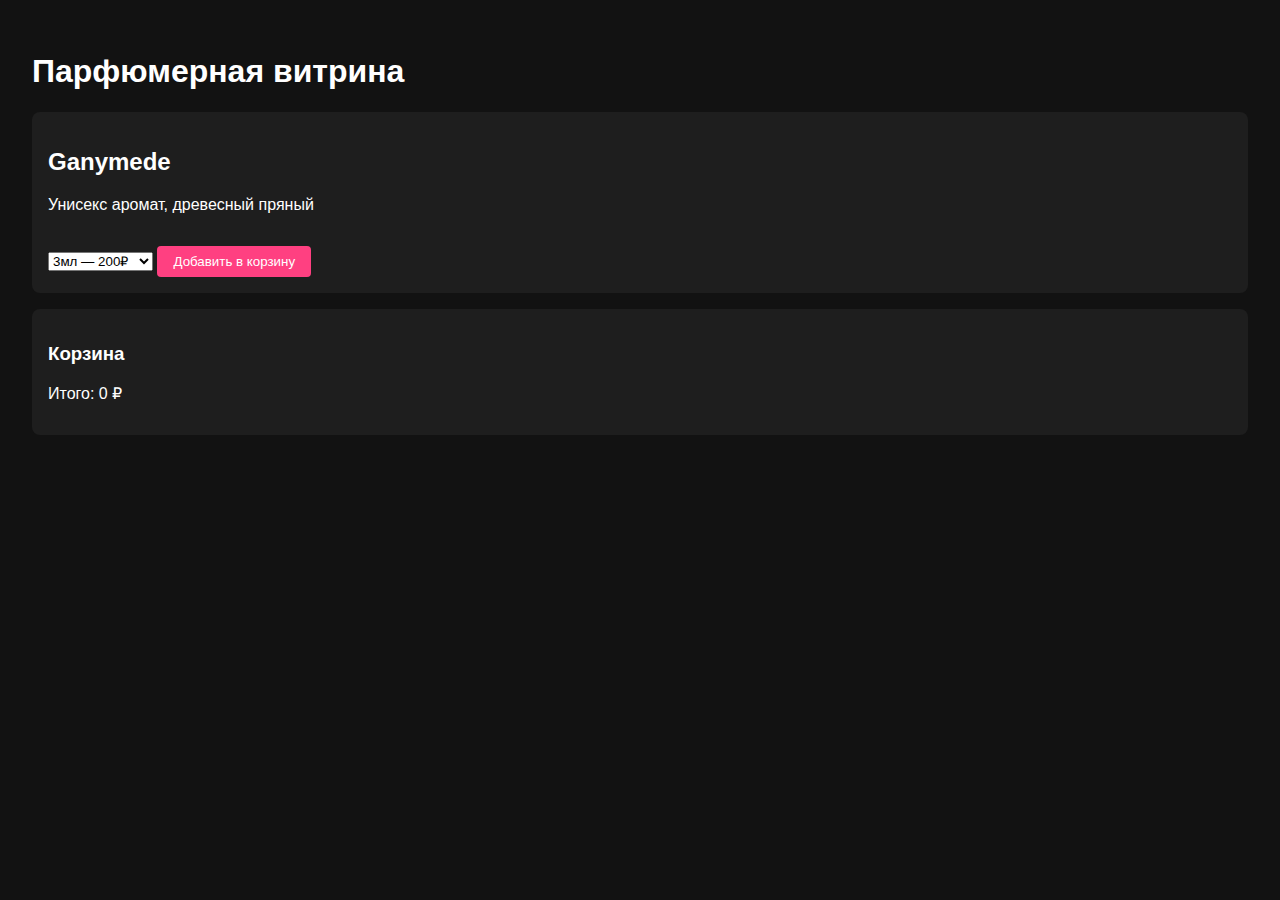
<file: index.html>
<!DOCTYPE html>
<html lang="ru">
<head>
  <meta charset="UTF-8" />
  <meta name="viewport" content="width=device-width, initial-scale=1.0"/>
  <title>Мини-приложение</title>
  <link rel="stylesheet" href="style.css" />
</head>
<body>
  <div class="container">
    <h1>Парфюмерная витрина</h1>
    <div class="product">
      <h2>Ganymede</h2>
      <p>Унисекс аромат, древесный пряный</p>
      <select id="volume">
        <option value="200">3мл — 200₽</option>
        <option value="400">6мл — 400₽</option>
        <option value="600">10мл — 600₽</option>
      </select>
      <button onclick="addToCart()">Добавить в корзину</button>
    </div>
    <div class="cart" id="cart">
      <h3>Корзина</h3>
      <ul id="cart-items"></ul>
      <p>Итого: <span id="total">0</span> ₽</p>
    </div>
  </div>
  <script src="script.js"></script>
</body>
</html>
</file>
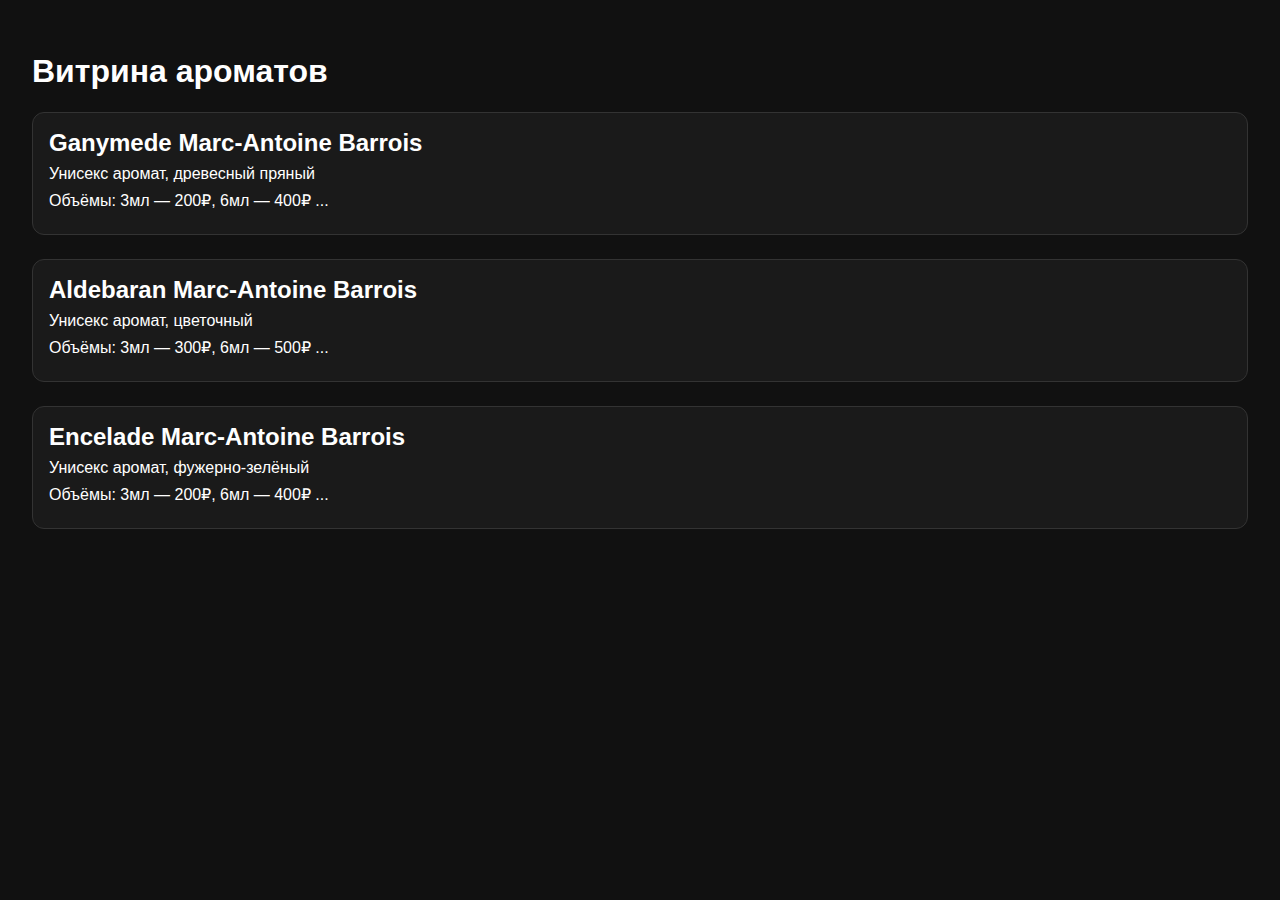
<file: index 5.html>
<!DOCTYPE html>
<html lang="ru">
<head>
    <meta charset="UTF-8" />
    <meta name="viewport" content="width=device-width, initial-scale=1.0"/>
    <title>Витрина</title>
    <style>
        body {
            background-color: #111;
            color: white;
            font-family: sans-serif;
            margin: 0;
            padding: 2rem;
        }
        .product {
            border: 1px solid #333;
            border-radius: 12px;
            margin-bottom: 1.5rem;
            padding: 1rem;
            background-color: #1a1a1a;
        }
        .product img {
            max-width: 100px;
            border-radius: 8px;
        }
        .product h2 {
            margin: 0 0 0.5rem 0;
        }
        .product p {
            margin: 0.5rem 0;
        }
    </style>
</head>
<body>
    <h1>Витрина ароматов</h1>
    <div class="product">
        <h2>Ganymede Marc-Antoine Barrois</h2>
        <p>Унисекс аромат, древесный пряный</p>
        <p>Объёмы: 3мл — 200₽, 6мл — 400₽ ...</p>
    </div>
    <div class="product">
        <h2>Aldebaran Marc-Antoine Barrois</h2>
        <p>Унисекс аромат, цветочный</p>
        <p>Объёмы: 3мл — 300₽, 6мл — 500₽ ...</p>
    </div>
    <div class="product">
        <h2>Encelade Marc-Antoine Barrois</h2>
        <p>Унисекс аромат, фужерно-зелёный</p>
        <p>Объёмы: 3мл — 200₽, 6мл — 400₽ ...</p>
    </div>
</body>
</html>
</file>
<file: style.css>
body {
  margin: 0;
  font-family: sans-serif;
  background-color: #121212;
  color: white;
}
.container {
  padding: 2rem;
}
.product, .cart {
  background: #1e1e1e;
  padding: 1rem;
  border-radius: 8px;
  margin-bottom: 1rem;
}
button {
  margin-top: 1rem;
  padding: 0.5rem 1rem;
  background-color: #ff4081;
  border: none;
  color: white;
  border-radius: 4px;
  cursor: pointer;
}
select {
  margin-top: 0.5rem;
}
</file>
